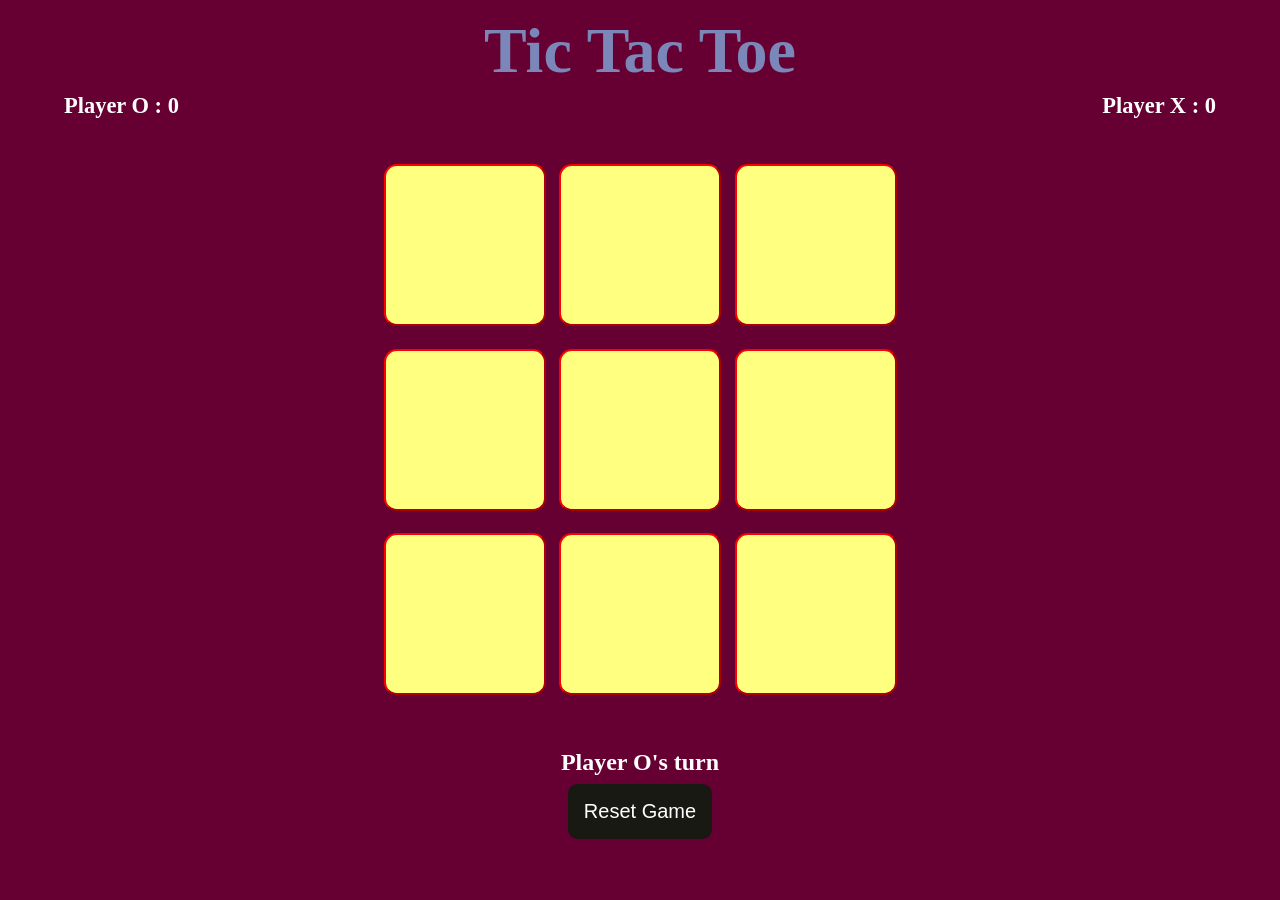
<file: index.html>
<html>
	<head>
		<title>Tic Tac Toe</title>
		<link rel="stylesheet" href="style.css">
	</head>

	<body>
		<h1 class="main-title">Tic Tac Toe</h1>
		<div class="score">
			<h3 id="player1"></h3>
			<h3 id="player2"></h3>
		</div>
		<div class="container">
			
			<div class="game">
				<button class="box"></button>
				<button class="box"></button>
				<button class="box"></button>
				<button class="box"></button>
				<button class="box"></button>
				<button class="box"></button>
				<button class="box"></button>
				<button class="box"></button>
				<button class="box"></button>
			</div>
			
		
		</div>
		<h2 id="turn"></h2>
		<button id="reset">Reset Game</button>
		<script src="script.js" defer></script>
	</body>
</html>
</file>
<file: style.css>
.main-title {
	padding-top:1.5vh;
	padding-bottom:3.5vh;
	text-align:center;
	color:#7b87b8;
	height:3rem;
	font-size:4rem;
}

* {
	margin: 0;
	padding: 0;
}
		
body {
	background-color: #660033;
	text-align: center;
}

.container{
	height:70vh;
	display: flex;
	justify-content:center;
	align-items: center;
	
}

.game{
	height: 60vmin;
	width: 60vmin;
	display:flex;
	flex-wrap: wrap;
	gap: 1.5vmin;
	justify-content:center;
	
}

.box{
	height:18vmin;
	width:18vmin;
	border-radius:0.8rem;
	border-color:red;
	font-size:8vmin;
	color:red;
	background-color:#ffff80;
	
	
	
}

.box:hover{
	background-color: chocolate;
}

#reset{
	padding: 1rem;
	font-size:1.25rem;
	background:#191913;
	color:white;
	border-radius:0.6rem;
	border:none;
}

#new-btn {
	padding: 1rem;
	font-size: 1.25rem;
	background: #191913;
	color: white;
	border-radius: 1rem;
	border: none;
}
#msg {
	font-size: 8vmin;
}
.msg-container {
	height: 30vmin;
}
.hide {
	display: none;
}

.score{
    display:flex;
    justify-content:space-between;
    padding:0 5vw;
    color:white;
    font-size:1.2rem;
}

#turn {
	
	color:white;
	padding-bottom:0.5rem;
	padding-top:-1rem;
}
</file>
